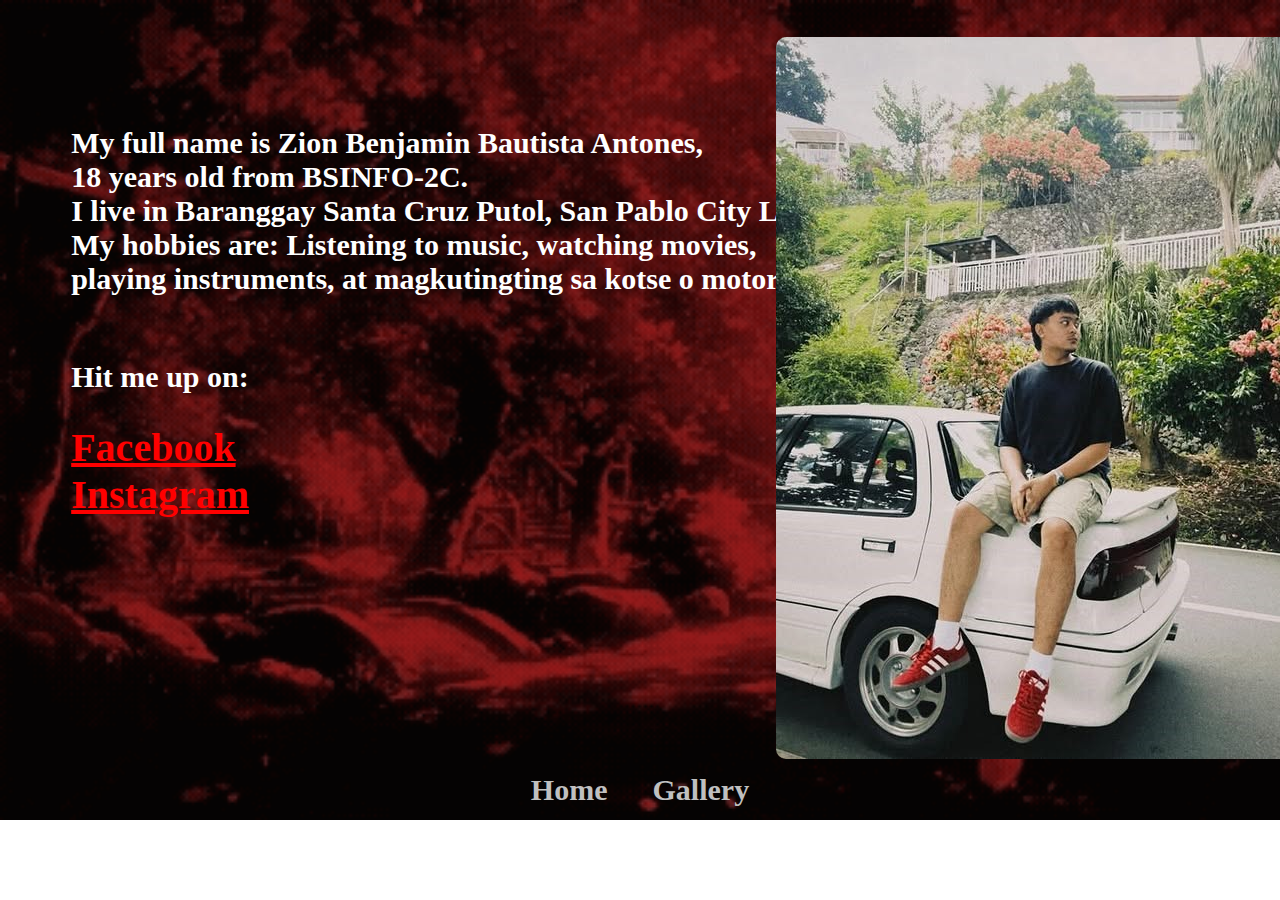
<file: zion (1)/about.html>
<!DOCTYPE html>
<html lang="en">
<head>
    
    <link rel="stylesheet" href="aboutcss.css">
    <meta charset="UTF-8">
    <meta name="viewport" content="width=device-width, initial-scale=1.0">
    <title>About Me</title>
</head>
<body background="redbggif.gif">

 <img src="home1.jpg" id="home1">
    <p>My full name is Zion Benjamin Bautista Antones,
        <br>18 years old from BSINFO-2C.
   <br> I live in Baranggay Santa Cruz Putol, San Pablo City Laguna.
   <br> My hobbies are: Listening to music, watching movies,
   <br> playing instruments, at magkutingting sa kotse o motor :D
    <br> <br> </p>
    <h3>Hit me up on:</h3>
    <a href="https://www.facebook.com/zionbenjamin.b.antones.7" id="fb">Facebook</a>
    <br>
    <a href="https://www.instagram.com/zionantones/" id="ig">Instagram</a>
    

    <nav>
        <a href="zion.html">Home</a> 
        <a href="gallery.html">Gallery</a>
</nav>

</body>
</html>
</file>
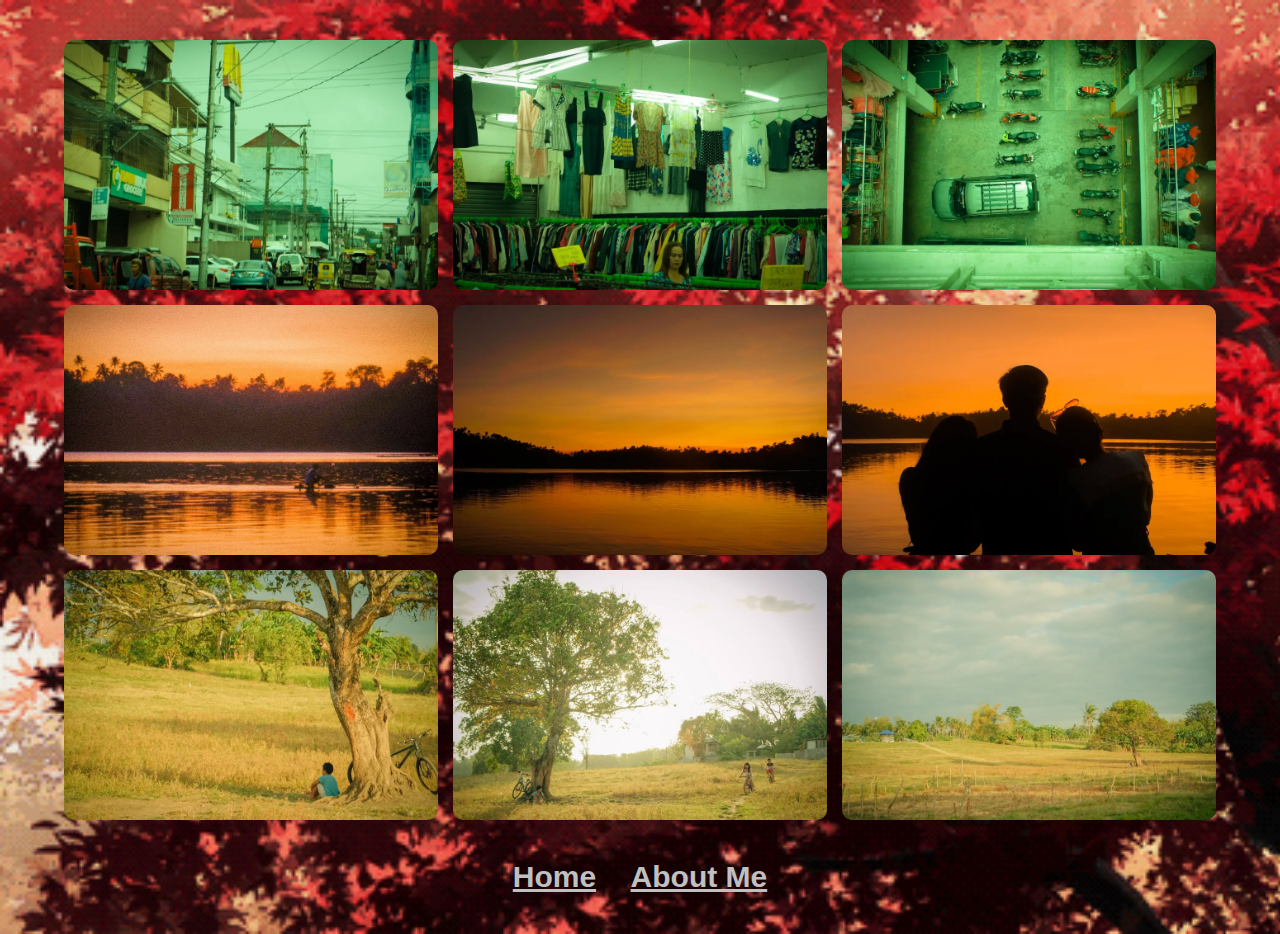
<file: zion (1)/gallery.html>
<!DOCTYPE html>
<html lang="en">
<head>
    <link rel="stylesheet" href="gallerycss.css">
    <meta charset="UTF-8">
    <meta name="viewport" content="width=device-width, initial-scale=1.0">
    <title>Gallery</title>
</head>

<body>
    <div class="gallery">
        <img src="green1webp.webp" alt="">
        <img src="green2.webp" alt="">
        <img src="green3.webp" alt="">

        <img src="balsawebp.webp" alt="">
        <img src="balsa1.webp" alt="">
        <img src="balsa2.webp" alt="">

        <img src="pic.webp" alt="">
        <img src="pic2.webp" alt="">
        <img src="pic3.webp" alt="">
    </div>

    <nav>
        <a href="zion.html">Home</a> 
        <a href="about.html">About Me</a>
    </nav>
</body>
</html>
</file>
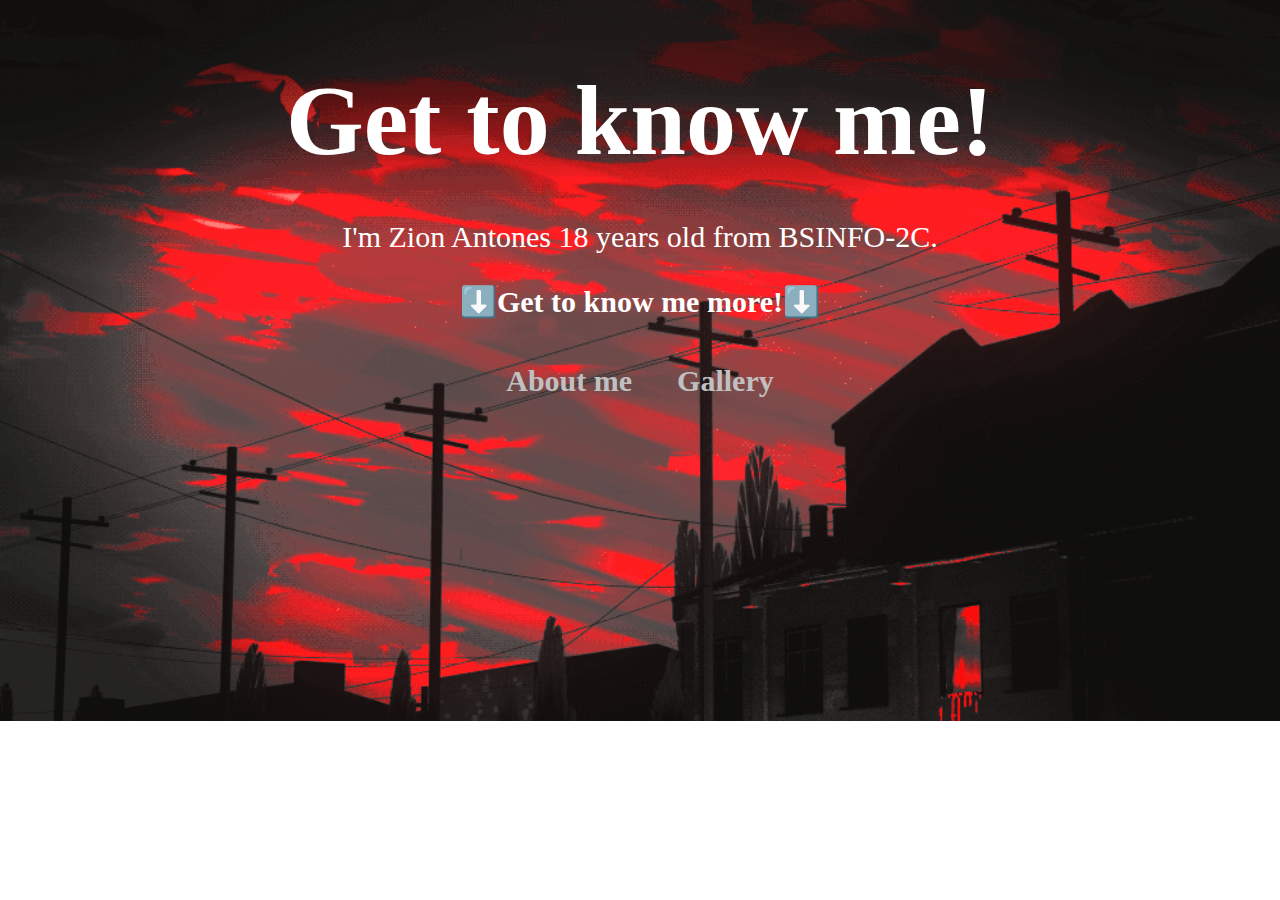
<file: zion (1)/zion.html>
<!DOCTYPE html>
<html lang="en">
<head>
    
    <link rel="stylesheet" href="styles.css">
    <meta charset="UTF-8">
    <meta name="viewport" content="width=device-width, initial-scale=1.0">
    <title>Zion Antones</title>
</head>
<body background="redstringgif.gif">
    <h1> Get to know me! </h1>
    <p>I'm Zion Antones
        18 years old from BSINFO-2C.
    </p>
    <h3>⬇️Get to know me more!⬇️</h3>
    <nav>
        <a href="about.html">About me</a> 
        <a href="gallery.html">Gallery</a>
</nav>

</body>
</html>
</file>
<file: zion (1)/aboutcss.css>
body {
    background-size: cover;    
    background-repeat: no-repeat;
    

  
}
h1 {
  margin-top: 5%;
  font-size: 100px;
  color: white;
  text-align: center;
}

p{
    margin-left: 5%;
    font-weight: bold;
    margin-top: 10%;
    font-size: 30px;
    color: white;
  text-align: cen;
}

h3{
  font-size: 30px;
  color: white;
  margin-left: 5%;
}

#fb{
    font-weight: bold;
    font-size: 40px;
    color: red;
  text-align: center;
  margin-left: 5%;
}
#ig{
    font-weight: bold;
    font-size: 40px;
    color: red;
  text-align: center;
  
    
  margin-left: 5%;
}


a{
    font-weight: bold;
    font-size: 40px;
    color: silver;
  text-align: center;
}


nav {
    display: flex;
    justify-content: center;
    gap: 25px;
    margin-top: 250px;
}

nav a {
    display: inline-block;   /* IMPORTANT */
    position: relative;      /* IMPORTANT */
    font-weight: bold;
    font-size: 30px;
    color: silver;
    text-decoration: none;
    padding: 5px 10px;
    transition: transform 0.3s ease, color 0.3s ease;
}

/* hover */
nav a:hover {
    color: white;
    transform: scale(1.1);
}

/* underline */
nav a::after {
    content: "";
    position: absolute;
    left: 0;
    bottom: 0;
    width: 0%;
    height: 2px;
    background-color: white;
    transition: width 0.3s ease;
}

nav a:hover::after {
    width: 100%;
}


#home1 {
    position: absolute;
    margin-left: 60%;
    margin-top: -7%;
    tab-size: 20px;
    border-radius: 10px;
}
</file>
<file: zion (1)/gallerycss.css>
/* SIR ITO YUNG BODY */
body {
    background-image: url("redred.gif");
    background-size: cover;
    background-repeat: no-repeat;
    margin: 0;
    font-family: Arial, sans-serif;
}

/* SIR ITO YUNG GALLERY LAYOUT */
.gallery {
    width: 90%;
    margin: 40px auto;
    display: grid;
    grid-template-columns: repeat(3, 1fr);
    gap: 15px;
}

/* ITO ANG SA IMAGES */
.gallery img {
    width: 100%;
    height: 250px;
    object-fit: cover;
    border-radius: 10px;
    transition: transform 0.3s ease, box-shadow 0.3s ease;
    cursor: pointer;
}

/* ITO AND HOVER EFFECT */
.gallery img:hover {
    transform: scale(1.1);
    box-shadow: 0 10px 25px rgba(0,0,0,0.5);
    z-index: 2;
}

/* ITO NAMAN SIR YUNG SA NAVIGATION */
nav {
    text-align: center;
    margin: 40px 0;
}
 /* ITO NAMAN SIR YUNG SA NAVIGATION PERO A */
nav a {
    font-weight: bold;
    font-size: 30px;
    color: silver;
    margin: 0 15px;
    
}
</file>
<file: zion (1)/styles.css>
body {
    background-size: cover;    
    background-repeat: no-repeat;
    

  
}
h1 {
  margin-top: 5%;
  font-size: 100px;
  color: white;
  text-align: center;
}

p{
    margin-top: -2%;
    font-size: 30px;
    color: white;
  text-align: center;
}

h3{
  font-size: 30px;
  color: white;
  text-align: center;
}



nav {
    display: flex;
    justify-content: center;
    gap: 25px;
    margin: 40px 0;
}

nav a {
    display: inline-block;   /* IMPORTANT */
    position: relative;      /* IMPORTANT */
    font-weight: bold;
    font-size: 30px;
    color: silver;
    text-decoration: none;
    padding: 5px 10px;
    transition: transform 0.3s ease, color 0.3s ease;
}

/* hover */
nav a:hover {
    color: white;
    transform: scale(1.1);
}

/* underline */
nav a::after {
    content: "";
    position: absolute;
    left: 0;
    bottom: 0;
    width: 0%;
    height: 2px;
    background-color: white;
    transition: width 0.3s ease;
}

nav a:hover::after {
    width: 100%;
}
</file>
